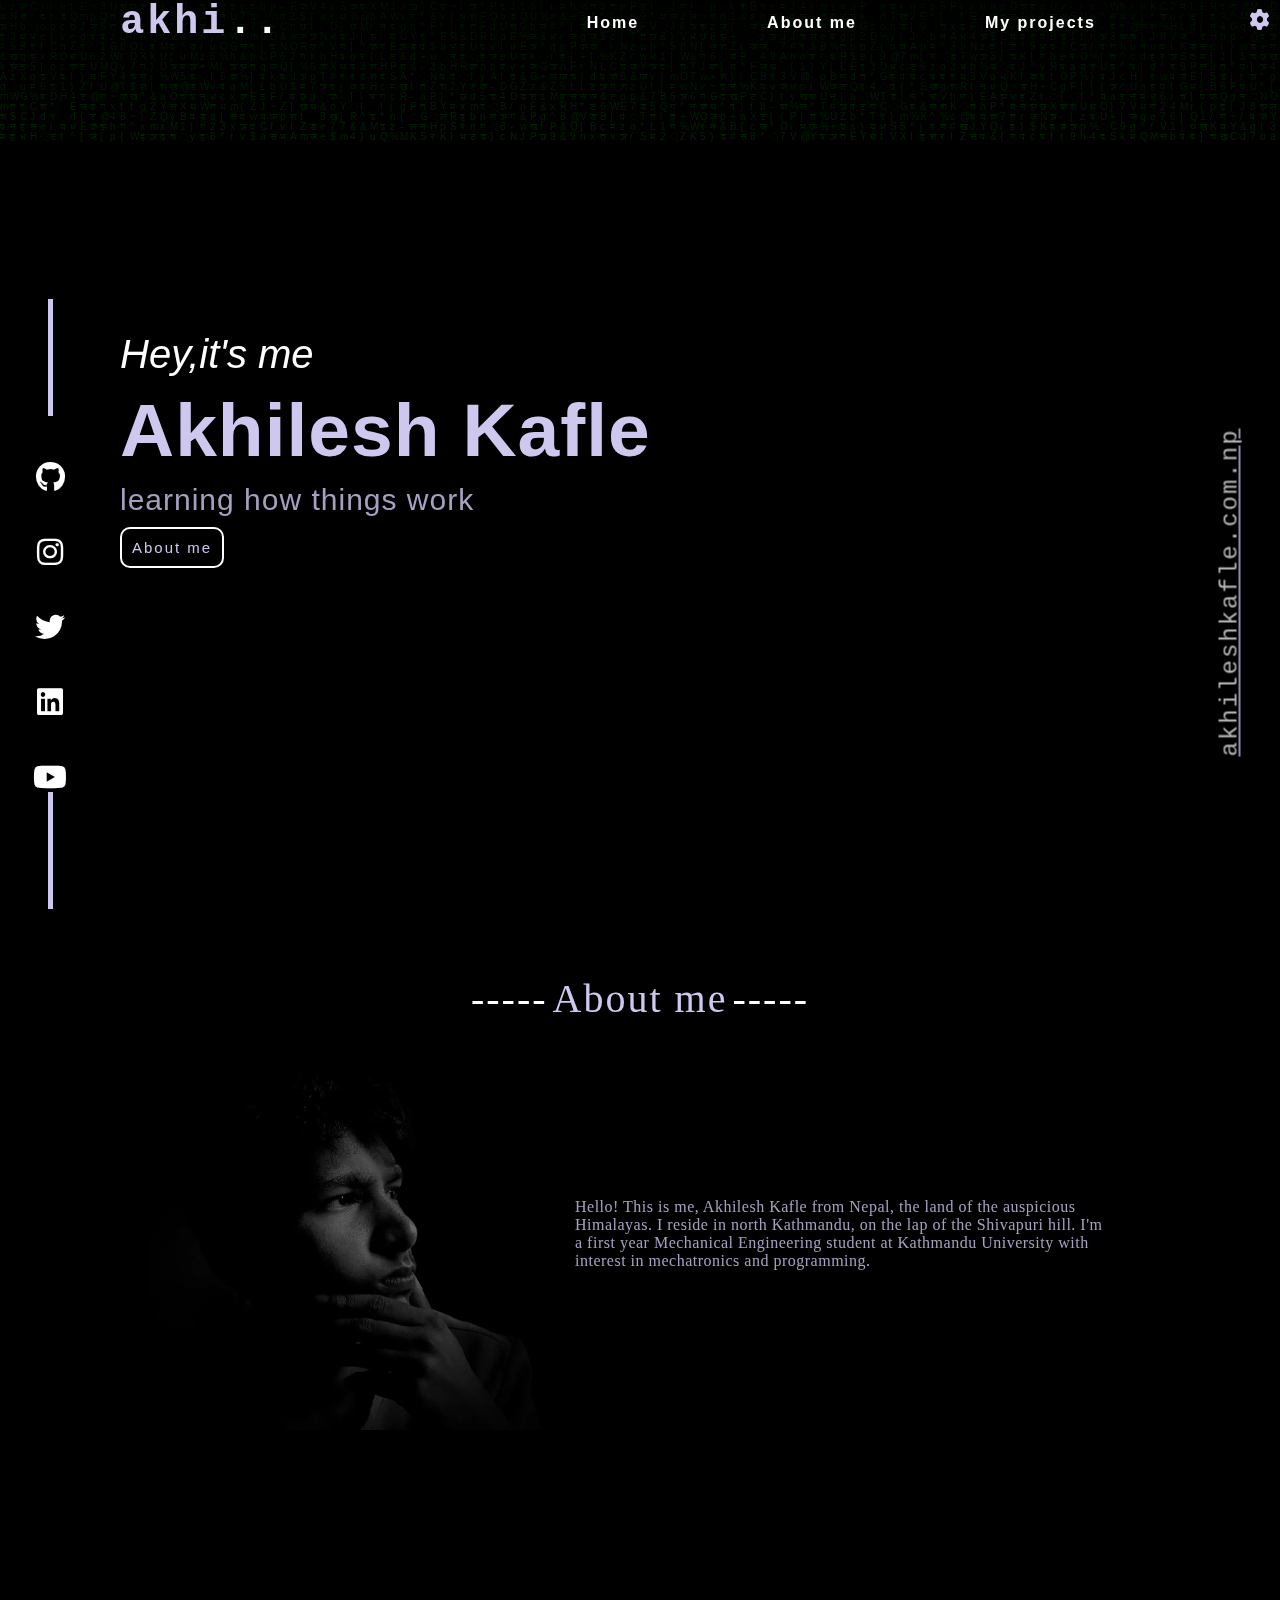
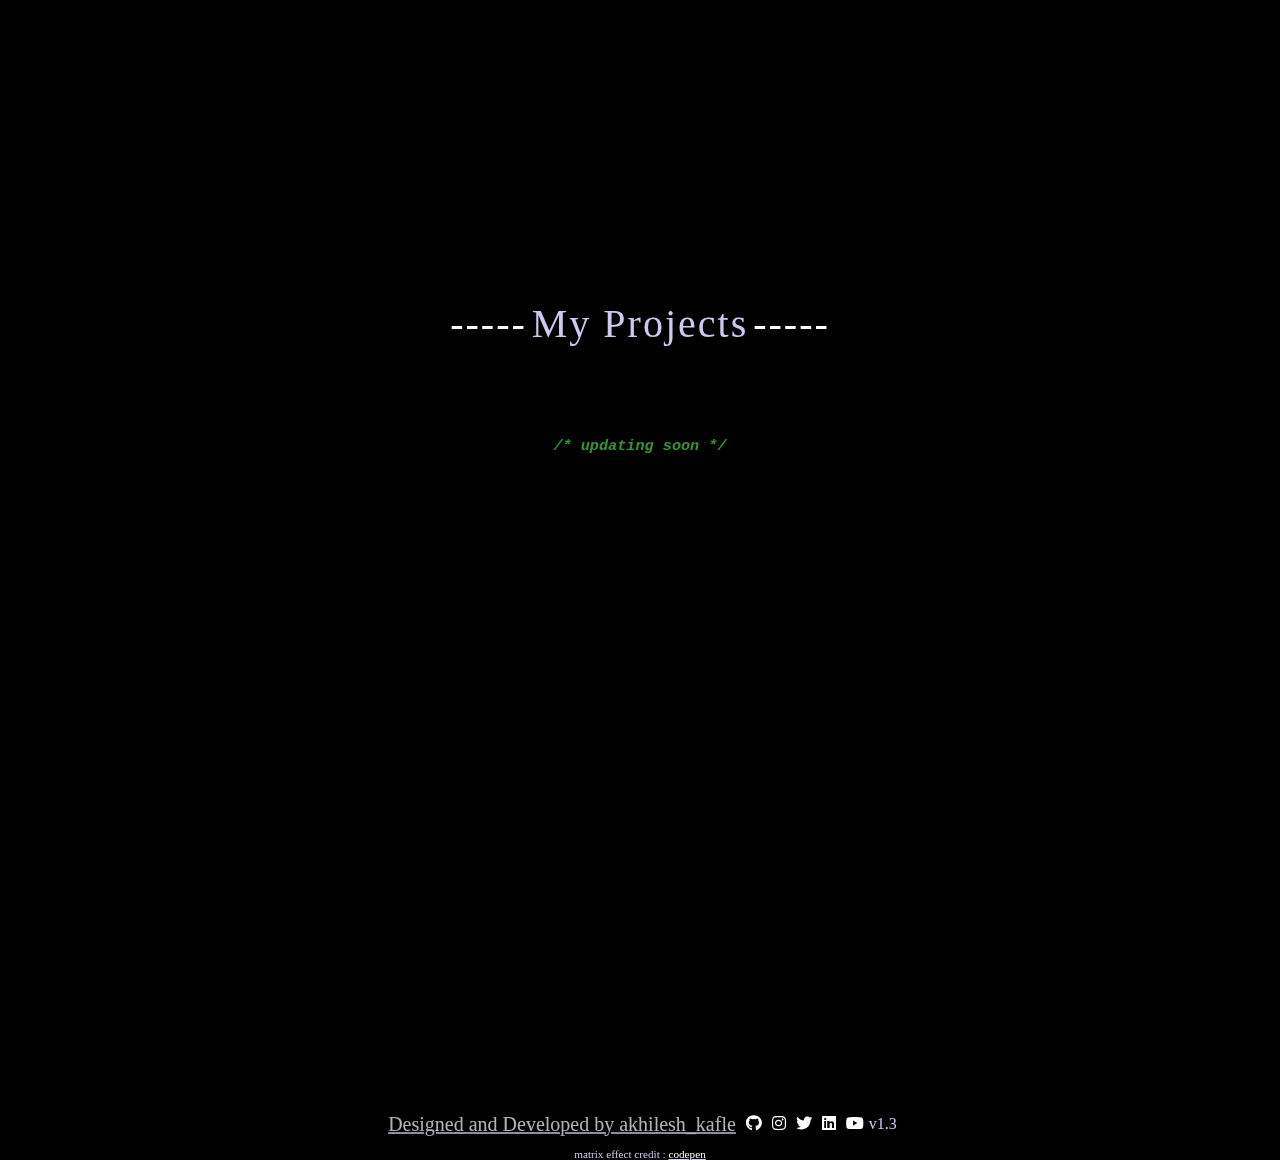
<file: index.html>
<!DOCTYPE html>
<html lang="en">
<head>
    <meta charset="UTF-8">
    <meta http-equiv="X-UA-Compatible" content="IE=edge">
    <meta name="viewport" content="width=device-width, initial-scale=1.0">
    <meta http-equiv='cache-control' content='no-cache'> 
    <meta http-equiv='expires' content='0'> 
    <meta http-equiv='pragma' content='no-cache'>
    <link rel="stylesheet" href="css/style.css">
    <link rel="stylesheet" href="css/social.css">
    <link rel="stylesheet" href="css/preloader.css">
    <link rel="stylesheet" href="css/project.css">
    <link rel="stylesheet" href="css/about.css">
    <link rel="stylesheet" media="(max-width:900px) and (min-width:501px)" href="css/tablet.css">
    <link rel="stylesheet" media="(max-width:500px)" href="css/smartphone.css">
    <link rel="stylesheet" href="https://cdnjs.cloudflare.com/ajax/libs/font-awesome/6.2.0/css/all.min.css"/>
    <title>Akhilesh Kafle</title>
</head>
<body>
    <canvas id="c"></canvas>
    <div class="preloader">
        <div class="preloader-text"> </div>
    </div>
    <div class="theme">
        <i class="fa-solid fa-xmark" id="theme-cross"></i><br>
        <input type="checkbox" class="matrix-check-box" id="matrix-check-box" value="turn-off"></input><span> Turn off matrix effect</span>
        <h3>Change theme color</h3>
        <div class="theme-colors">
            <div class="color" style="background:aqua"></div>
            <div class="color" style="background:pink"></div>
            <div class="color" style="background:#ffa180"></div>
            <div class="color" style="background:#64bfa4"></div>
            <div class="color" style="background:#efdba7"></div>
            <div class="color" style="background:skyblue"></div>
            <div class="color" style="background:#cec8ef"></div>
            <div class="color" style="background:lightgreen"></div>
        </div>
    </div>
    <header>
        <a href="javascript:void(0)">
            <div class="logo" id="logo">akhi<span class="dot">..</span></div>
        </a>
        <i class="fa-solid fa-bars" id="bars"></i>
        <ul class="navlist">
            <i class="fa-solid fa-xmark" id="nav-cross"></i>
            <li>
                <a href="#home">Home</a>
            </li>
            <li>
                <a href="#about">About me</a>
            </li>
            <li>
                <a href="#projects">My projects</a>
            </li>
        </ul>
        <i class="fa-solid fa-gear" id="setting"></i>
    </header>
    
    <div class="social">
        <div class="socials">
            <a href="https://www.github.com/akhilesh-kafle" target="_blank"><i class="fa-brands fa-github slink"></i></a><br>
            <a href="https://instagram.com/akhilesh_kafle" target="_blank"><i class="fa-brands fa-instagram slink"></i></a><br>
            <a href="https://twitter.com/akhilesh_kafle" target="_blank"><i class="fa-brands fa-twitter slink"></i></a><br>
            <a href="https://linkedin.com/in/akhilesh-kafle" target="_blank"><i class="fa-brands fa-linkedin slink"></i></a><br>
            <a href="https://www.youtube.com/channel/UCS7rs-rA0VSuFGEQ15gbqyw" target="_blank"><i class="fa-brands fa-youtube slink"></i></a><br>
        </div>
    </div>
    <div class="watermark">
        <p class="url">akhileshkafle.com.np</p>
    </div>
    <section class="home" id="home">
        <div class="home-content">
            <div class="hey">Hey,it's me </div>
            <div class="name">Akhilesh Kafle</div>
            <div class="title">learning how things work</div>
            <button id="about-btn"><a href="#about">About me</a></button>
            <div class="home-social">
                <div class="home-links">
                    <a href="https://www.github.com/akhilesh-kafle" target="_blank"><i class="fa-brands fa-github slink"></i></a><br>
                    <a href="https://instagram.com/akhilesh_kafle" target="_blank"><i class="fa-brands fa-instagram slink"></i></a><br>
                    <a href="https://twitter.com/akhilesh_kafle" target="_blank"><i class="fa-brands fa-twitter slink"></i></a><br>
                    <a href="https://linkedin.com/in/akhilesh-kafle" target="_blank"><i class="fa-brands fa-linkedin slink"></i></a><br>
                    <a href="https://www.youtube.com/channel/UCS7rs-rA0VSuFGEQ15gbqyw" target="_blank"><i class="fa-brands fa-youtube slink"></i></a><br>
                </div>
            </div>
        </div>
    </section>

    <section class="about" id="about">
        <div class="about-container">
            <div class="about-title">About me</div>
            <div class="content">
                <div class="photo">
                    <img draggable="false" src="img/akhilesh.jpg" alt="akhilesh" class="potarit">
                </div>
                <div class="text-content">
                    <p>Hello! This is me, Akhilesh Kafle from Nepal, the land of the auspicious Himalayas. I reside in north Kathmandu, on the lap of the Shivapuri hill. I'm a first year Mechanical Engineering student at Kathmandu University with interest in mechatronics and programming.</p>
                </div>
            </div>
        </div>
    </section>

    <section class="project" id="projects">
        <div class="project-title">My Projects</div>
            <h3>/* updating soon */</h3>
        </div>
    </section>


    <footer>
        <div class="footer-content">
            <div class="links">
                <a class="footer-text" href="https://github.com/akhilesh-kafle/website">Designed and Developed by akhilesh_kafle</a><br>
                <a href="https://www.github.com/akhilesh-kafle" target="_blank"><i class="fa-brands fa-github"></i></a><br>
                <a href="https://instagram.com/akhilesh_kafle" target="_blank"><i class="fa-brands fa-instagram"></i></a><br>
                <a href="https://twitter.com/akhilesh_kafle" target="_blank"><i class="fa-brands fa-twitter"></i></a><br>
                <a href="https://linkedin.com/in/akhilesh-kafle" target="_blank"><i class="fa-brands fa-linkedin"></i></a><br>
                <a href="https://www.youtube.com/channel/UCS7rs-rA0VSuFGEQ15gbqyw" target="_blank"><i class="fa-brands fa-youtube"></i></a>
                <p>v1.3</p>
            </div>
            <div class="matrix-credit">
                matrix effect credit : <a href="https://codepen.io/wefiy/pen/WPpEwo">codepen</a>
            </div>
        </div>
    </footer>
    <script src="js/script.js"></script>
    <script src="js/matrix.js"></script>
</body>
</html>
</file>
<file: css/style.css>
*{
    margin: 0;
    padding: 0;
    scroll-behavior: smooth;
    box-sizing: border-box;
    user-select: none;
    -webkit-user-select: none;
}

:root{
    --color:#cec8ef;
    --primary:white;
    --secondary:black;
}

body{
    background-color: var(--secondary);
}
::-webkit-scrollbar {
    width: 5px;
}

::-webkit-scrollbar-thumb {
    background: var(--color); 
    border-radius: 10px;
}

header{
    position: fixed;
    width: 100%;
    top:0;
    right: 0;
    z-index: 50;
    display: flex;
    align-items: center;
    justify-content: space-around;
}
.sticky{
    backdrop-filter: blur(3px);
    -webkit-backdrop-filter: blur(3px);
    background-color: rgba(0, 0, 0, 0.8);
    transition: all 0.5s linear;
}
.logo{
    color: var(--color);
    font-size: 2.5rem;
    font-weight: 800;
    letter-spacing: 3px;
    font-family: monospace;
}

.logo:hover{
    color: var(--primary);
}
.logo .dot{
    color:var(--primary);
}
.logo .dot:hover{
    color: var(--color);
}
a{
    text-decoration: none;
}

#bars{
    color: var(--color);
    font-size: 20px;
    cursor: pointer;
    display: none;
}
#nav-cross{
    color: red;
    font-size: 20px;
    cursor: pointer;
    display: none;
}
.navlist{
    display: flex;
    list-style: none;
}

.navlist a{
    margin: 0px 5vw;
    color: var(--primary);
    letter-spacing: 2px;
    font-family: Arial, Helvetica, sans-serif;
    font-weight: 700;
}


.navlist a:hover{
    color: var(--color);
}
.navlist .active a{
    color: var(--color);
    transition: 0.2s color;
}
/*theme*/
#theme-cross{
    color: red;
    font-size: 30px;
    text-align: left;
    cursor: pointer;
    float: right;
}
.theme{
    position: fixed;
    margin-top: auto;
    height:fit-content;
    padding: 10px;
    border-radius: 10px;
    width: 300px;
    z-index: 999;
    background-color: var(--secondary);
    color: var(--secondary);
    text-align: center;
    top:0px;
    right:0px;
    border: 3px solid var(--primary);
    display: none;
}

#setting{
    color:var(--color);
    position: fixed;
    top: 10px;
    right: 10px;
    font-size: 20px;
}

#setting:hover{
    cursor: pointer;
    color: var(--color);
}

.theme span{
    color: var(--color);
}

.matrix-check-box{
    height: 15px;
    width: 15px;
}

.theme h3{
    margin-top: 10px;
    font-family: Arial, Helvetica, sans-serif;
    font-weight: 200;
    text-align: center;
    color:var(--primary);
}


.theme .theme-colors{
    display: flex;
    flex-wrap: wrap;
    justify-content: center;
    gap:10px;
    margin-top: 10px;
}

.theme .theme-colors .color{
    border-radius: 10px;
    height:50px;
    width:50px;
    cursor:pointer;
}
.theme .theme-colors .color:hover{
    opacity:0.7;
    border:2px solid var(--primary);
}


/*section */

section{
    margin: 0 120px;
}

.home{
    height: 100%;
    min-height: 100vh;
    position: relative;
    display: flex;
    flex-direction: column;
    justify-content: center;
}

#c{
    position: fixed;
    min-height: 100vh;
    min-width: 100vw;
    z-index: -1;
    opacity: 0.27;
    display: block;
    filter: blur(0px);
    transition: filter 1s;
}

#about-btn a{
    color: var(--color);
}
.matrix-credit{
    color: var(--color);
    text-align: center;
    font-size: 0.7rem;
}
#about-btn{
    margin-top: 10px;
    padding: 10px;
    font-size: 15px;
    letter-spacing: 2px;
    font-family: Arial, Helvetica, sans-serif;
    font-weight: 500;
    color: var(--color);
    background-color: var(--secondary);
    border:2px solid var(--primary);
    border-radius: 10px;
}

#about-btn:hover{
    cursor: pointer;
    filter: drop-shadow(1px 1px 5px var(--color));
    transition: filter 0.5s;
}

.hey{
    font-size: 40px;
    font-style: italic;
    font-family: 'Franklin Gothic Medium', 'Arial Narrow', Arial, sans-serif;
    color: var(--primary);
    transition: font-size 0.4s;
}

.name{
    margin-top: 10px;
    color: var(--color);
    font-weight: 600;
    font-size: 75px;
    letter-spacing: 1px;
    font-family: Verdana, Geneva, Tahoma, sans-serif;
    transition: font-size 0.2s;
}

.title{
    margin-top: 10px;
    color: var(--color);
    opacity: 0.8;
    font-weight: 200;
    letter-spacing: 1px;
    font-size: 30px;
    font-family: Arial, Helvetica, sans-serif;
}



footer{
    padding: 0 5px 0;
    margin: 0 120px;
}

footer a {
    color: var(--primary);
    text-decoration: underline;
    text-decoration-color: var(--color);
}

footer p{
    color: var(--color);
    padding: 5px;
}
.footer-text{
    opacity: 0.7;
    font-size: 20px;
}
.links{
    padding: 10px 0 10px 0;
    display: flex;
    justify-content: center;
    align-items: center;
}

.links a{
    margin-left: 10px;
}

.links a:hover{
    color:var(--color)
}

.active{
    color: var(--color);
}
.home-links{
    display: none;
    padding-top: 20px;
    font-size: 20px;
}

.home-links a{
    color: var(--primary);
    margin-right: 20px;
}

.home-links a:hover{
    color: var(--color);
}
</file>
<file: css/social.css>
.social{
    position: fixed;
    width: 100px;
    text-align: center;
    bottom: 10vh;
}
.social::before{
    content: "";
    padding-top: 100px;
    border-right: 5px solid var(--color);
}
.social::after{
    content: "";
    padding-bottom: 100px;
    border-right: 5px solid var(--color);
}
.slink{
    margin-top: 5vh;
    font-size: 30px;
    color: var(--primary);
}

.slink:hover{
    color: var(--color); 
}

.watermark{
    color: var(--primary);
    transform: rotate(-90deg);
    position: fixed;
    width: 100px;
    text-align: center;
    bottom: 20vh;
    right: 0;
    letter-spacing: 2px;
    font-family: monospace;
    font-size: 1.5rem;
    text-decoration: underline;
    text-decoration-color: var(--color);
    opacity: 0.7;

}

.watermark:hover{
    color: var(--color);
    opacity: 1;
    transition: all 1s;
    text-decoration-color: var(--primary);
}
</file>
<file: css/preloader.css>
/*preloader*/
.preloader{
    position:fixed;
    min-width: 100vw;
    min-height: 100vh;
    width: 100%;
    height: 100%;
    background-color: var(--secondary);
    color: var(--color);
    letter-spacing: 2px;
    font-family: system-ui, -apple-system, BlinkMacSystemFont, 'Segoe UI', Roboto, Oxygen, Ubuntu, Cantarell, 'Open Sans', 'Helvetica Neue', sans-serif;
    font-weight: 400;
    display: grid;
    justify-content: center;
    align-items: center;
    text-decoration: underline;
    text-decoration-color: var(--color);
    font-size: 30px;
    z-index: 10000;
}
.preloader-text::after{
    content:"";
    border-left: 5px solid var(--secondary);
    margin-left: 3px;
    animation: blink  2s infinite;
}


@keyframes blink {
    0%{
        opacity:0;
    }
    100%{
        opacity: 1;
    }
}
</file>
<file: css/project.css>
.project-title{
    text-align: center;
    color: var(--color);
    letter-spacing: 2px;
    font-size: 40px;
    font-weight: 500;
}
.project{
    padding-top: 100px;
    min-height: 100vh;
}

.project-title::after{
    content: "-----";
    padding: 5px;
    color: var(--primary);
}

.project-title::before{
    content: "-----";
    padding: 5px;
    color: var(--primary);
}

.project h3{
    text-align: center;
    color: rgb(50, 149, 50);
    margin-top: 10vh;
    font-style: oblique;
    font-family: monospace;
}
</file>
<file: css/about.css>
.about{
    padding-top: 50px;
    min-height: 100vh;
}
.about-container{
    border-radius: 10px;
    padding: 25px;
    background-color: rgba(0, 0, 0, 0.8);
}
.about-title::before{
    content: "-----";
    padding: 5px;
    color: var(--primary);
}
.about-title{
    color: var(--color);
    text-align: center;
    letter-spacing: 2px;
    font-size: 40px;
    font-weight: 500;
}

.about-title::after{
    content: "-----";
    padding: 5px;
    color: var(--primary);
}

.content{
    display: flex;
    justify-content: center;
    align-items: center;
    margin-top: 10px;
}

.potarit{
    width: 400px;
    height: 400px;
    border: 2px solid var(--secondary);
}

.text-content{
    color: var(--color);
    padding: 10px;
    margin:20px;
    font-size: 16px;
    opacity: 0.8;
    letter-spacing: 0.5px;
}
</file>
<file: css/tablet.css>
.skill{
    flex-direction: column;
}
section{
    margin: 0;
    padding: 0 20px;
}
.home-links{
    display: flex;
}

.watermark{
    display: none;
}
.social{
    display: none;
}

.hey{
    font-size: 30px;
}

.name{
    margin-top: 5px;
    font-size: 40px;
}
.title{
    font-size: 15px;
}


.about{
    padding-top: 20px;
}

.about-title{
    font-size: 40px;
    font-weight: 300;
    letter-spacing: 1px;
}


.content{
    flex-direction: column;
}

.potarit{
    width: 250px;
    height: 250px;
}
.text-content{
    font-size: 20px;
}


.footer-text{
    font-size: 15px;
}


#bars{
    display: block;
}
#nav-cross{
    display: block;
}
.navlist{
    position: absolute;
    top:100%;
    left: 0;
    right: 0;
    display: none;
    flex-direction: column;
    background-color: var(--secondary);
    text-align: center;
}
.navlist a{
    margin: 2vh 0;
    display: block;
}

footer{
    margin: 0 50px;
}
</file>
<file: css/smartphone.css>
.theme{
    width: 200px;
}
.theme .theme-colors .color{
    height:40px;
    width:40px;
}
section{
    margin: 0;
    padding: 0 30px;
}
.home-links{
    display: flex;
}
.navlist{
    font-size: 11px;
}
.logo{
    font-size: 2.5rem;
}

.watermark{
    display: none;
}
.social{
    display: none;
}

.hey{
    font-size: 20px;
}

.name{
    margin-top: 5px;
    font-size: 30px;
}
.title{
    font-size: 15px;
}

.about{
    padding-top: 20px;
}

.about-title::before{
    display: none;
}
.about-title{
    letter-spacing: 1px;
}

.about-title::after{
    display: none;
}

.content{
    flex-direction: column;
}

.potarit{
    width: 200px;
    height: 200px;
}
.text-content{
    font-size: 15px;
}


.project-title::before{
    display: none;
}
.project-title::after{
    display: none;
}
.footer-text{
    font-size: 15px;
}

footer a{
    font-size:15px;
}

footer{
    margin: 0 20px;
}

#bars{
    display: block;
}
#nav-cross{
    display: block;
}
.navlist{
    position: absolute;
    top:100%;
    left: 0;
    right: 0;
    display: none;
    flex-direction: column;
    background-color: var(--secondary);
    text-align: center;
}
.navlist a{
    margin: 2vh 0;
    display: block;
}
#bars{
    display: block;
}
</file>
